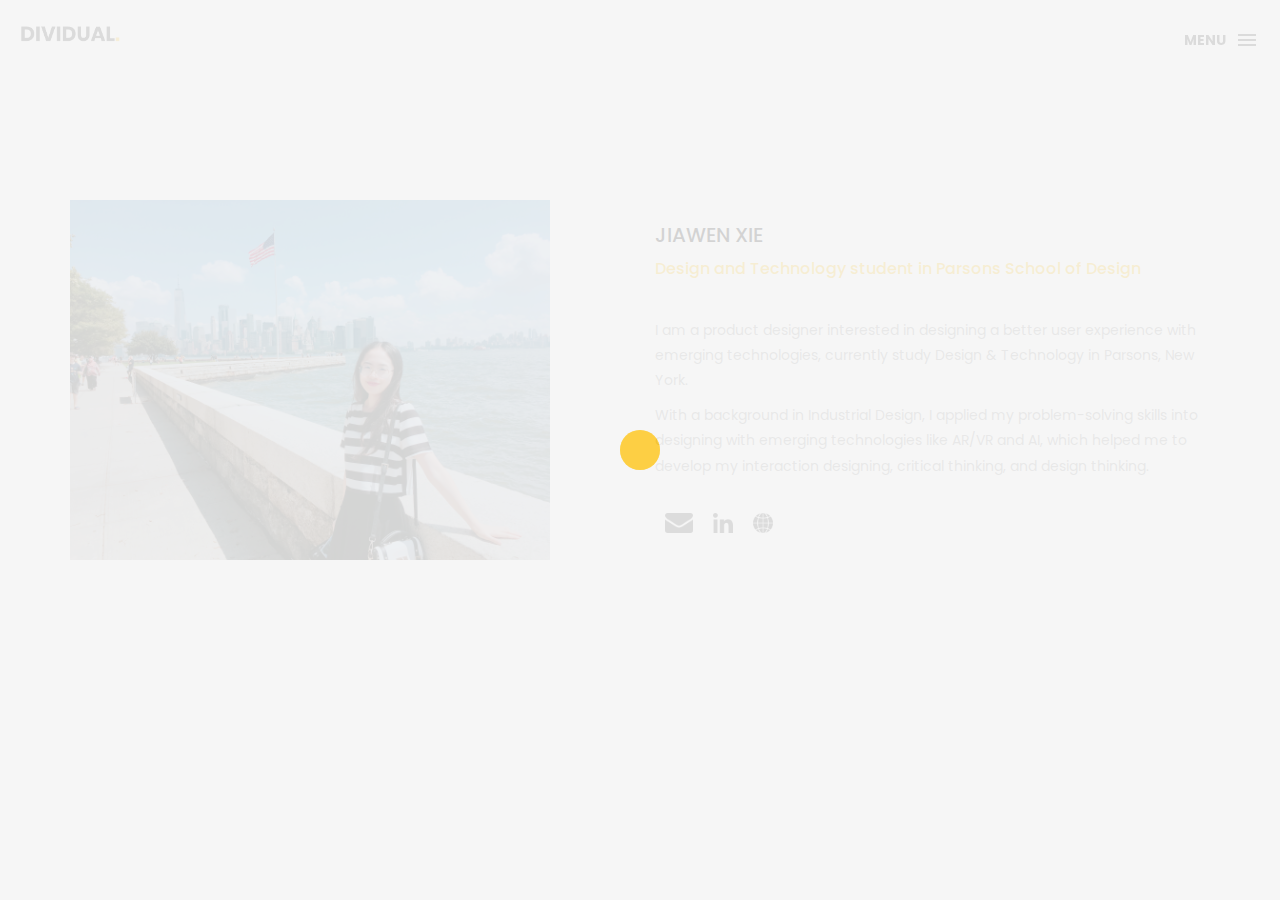
<file: AboutMe.html>
<!DOCTYPE html>
<html lang="en">

<head>
    <meta charset="utf-8">
    <meta http-equiv="X-UA-Compatible" content="IE=edge">
    <meta name="viewport" content="width=device-width, initial-scale=1">
    <!-- The above 3 meta tags *must* come first in the head; any other head content must come *after* these tags -->
    <title>Dividual About Me</title>
    <link rel="icon" href="img/fav.png" type="image/x-icon">

    <!-- Bootstrap -->
    <link href="css/bootstrap.min.css" rel="stylesheet">
    <link href="ionicons/css/ionicons.min.css" rel="stylesheet">

    <!-- main css -->
    <link href="css/style.css" rel="stylesheet">


    <!-- modernizr -->
    <script src="js/modernizr.js"></script>

    <!-- HTML5 shim and Respond.js for IE8 support of HTML5 elements and media queries -->
    <!-- WARNING: Respond.js doesn't work if you view the page via file:// -->
    <!--[if lt IE 9]>
      <script src="https://oss.maxcdn.com/html5shiv/3.7.2/html5shiv.min.js"></script>
      <script src="https://oss.maxcdn.com/respond/1.4.2/respond.min.js"></script>
    <![endif]-->
</head>

<body>

    <!-- Preloader -->
    <div id="preloader">
        <div class="pre-container">
            <div class="spinner">
                <div class="double-bounce1"></div>
                <div class="double-bounce2"></div>
            </div>
        </div>
    </div>
    <!-- end Preloader -->

    <div class="container-fluid">
       <!-- box-header -->
        <header class="box-header">
            <div class="box-logo">
                <a href="index.html"><img src="img/logo_update.png" width="100" alt="Logo"></a>
            </div>
            <!-- box-nav -->
            <a class="box-primary-nav-trigger" href="#0">
                <span class="box-menu-text">Menu</span><span class="box-menu-icon"></span>
            </a>
        </header>
        <!-- end box-header -->

        <!-- nav -->
        <nav>
            <ul class="box-primary-nav">
                <li class="box-label">Project Intro</li>

                <li><a href="index.html">Implementation</a> <i class="ion-ios-circle-filled color"></i></li>
                <li><a href="AboutThisProject.html">About this Project</a></li>
                <li><a href="AboutMe.html">About me</a></li>
                <!-- <li><a href="portfolio.html">portfolio</a></li>
                <li><a href="contact.html">contact me</a></li> -->



                <!-- <li class="box-label">Follow me</li>

                <li class="box-social"><a href="#0"><i class="ion-social-facebook"></i></a></li>
                <li class="box-social"><a href="#0"><i class="ion-social-instagram-outline"></i></a></li>
                <li class="box-social"><a href="#0"><i class="ion-social-twitter"></i></a></li>
                <li class="box-social"><a href="#0"><i class="ion-social-dribbble"></i></a></li> -->
            </ul>
        </nav>
        <!-- end nav -->
    </div>

    <!-- Main container -->
    <div class="container main-container clearfix">
        <div class="col-md-6">
            <img src="img/profile photo.jpg" height="360px" alt="" />
        </div>
        <div class="col-md-6">
           <h3 class="uppercase">Jiawen Xie </h3>
           <h6>Design and Technology student in Parsons School of Design</h6>
           <div class="h-30"></div>
            <p>I am a product designer interested in designing a better user experience with emerging technologies, currently study Design & Technology in Parsons, New York. </p>

            <p>With a background in Industrial Design, I applied my problem-solving skills into designing with emerging technologies like AR/VR and AI, which helped me to develop my interaction designing, critical thinking, and design thinking.</p>
            <div class="h-10"></div>
            <ul class="social-ul">
                <li class="box-social"><a href="mailto:xiej295@newschool.edu" target="_blank"><img src="img/email.png" height="20px"></a></li>
                <li class="box-social"><a href="https://www.linkedin.com/in/jiawen-xie-63b078174/" target="_blank"><img src="img/linkedin.png" height="20px"></a></li>
                <li class="box-social"><a href="https://www.jiawenxie.com" target="_blank"><img src="img/personal website.png" height="20px"></a></li>
            </ul>


        </div>
    </div>
    <!-- end Main container -->


    <!-- back to top -->
    <a href="#0" class="cd-top"><i class="ion-android-arrow-up"></i></a>
    <!-- end back to top -->



    <!-- jQuery -->
    <script src="js/jquery-2.1.1.js"></script>
    <!--  plugins -->
    <script src="js/bootstrap.min.js"></script>
    <script src="js/menu.js"></script>
    <script src="js/animated-headline.js"></script>
    <script src="js/isotope.pkgd.min.js"></script>


    <!--  custom script -->
    <script src="js/custom.js"></script>

</body>

</html>
</file>
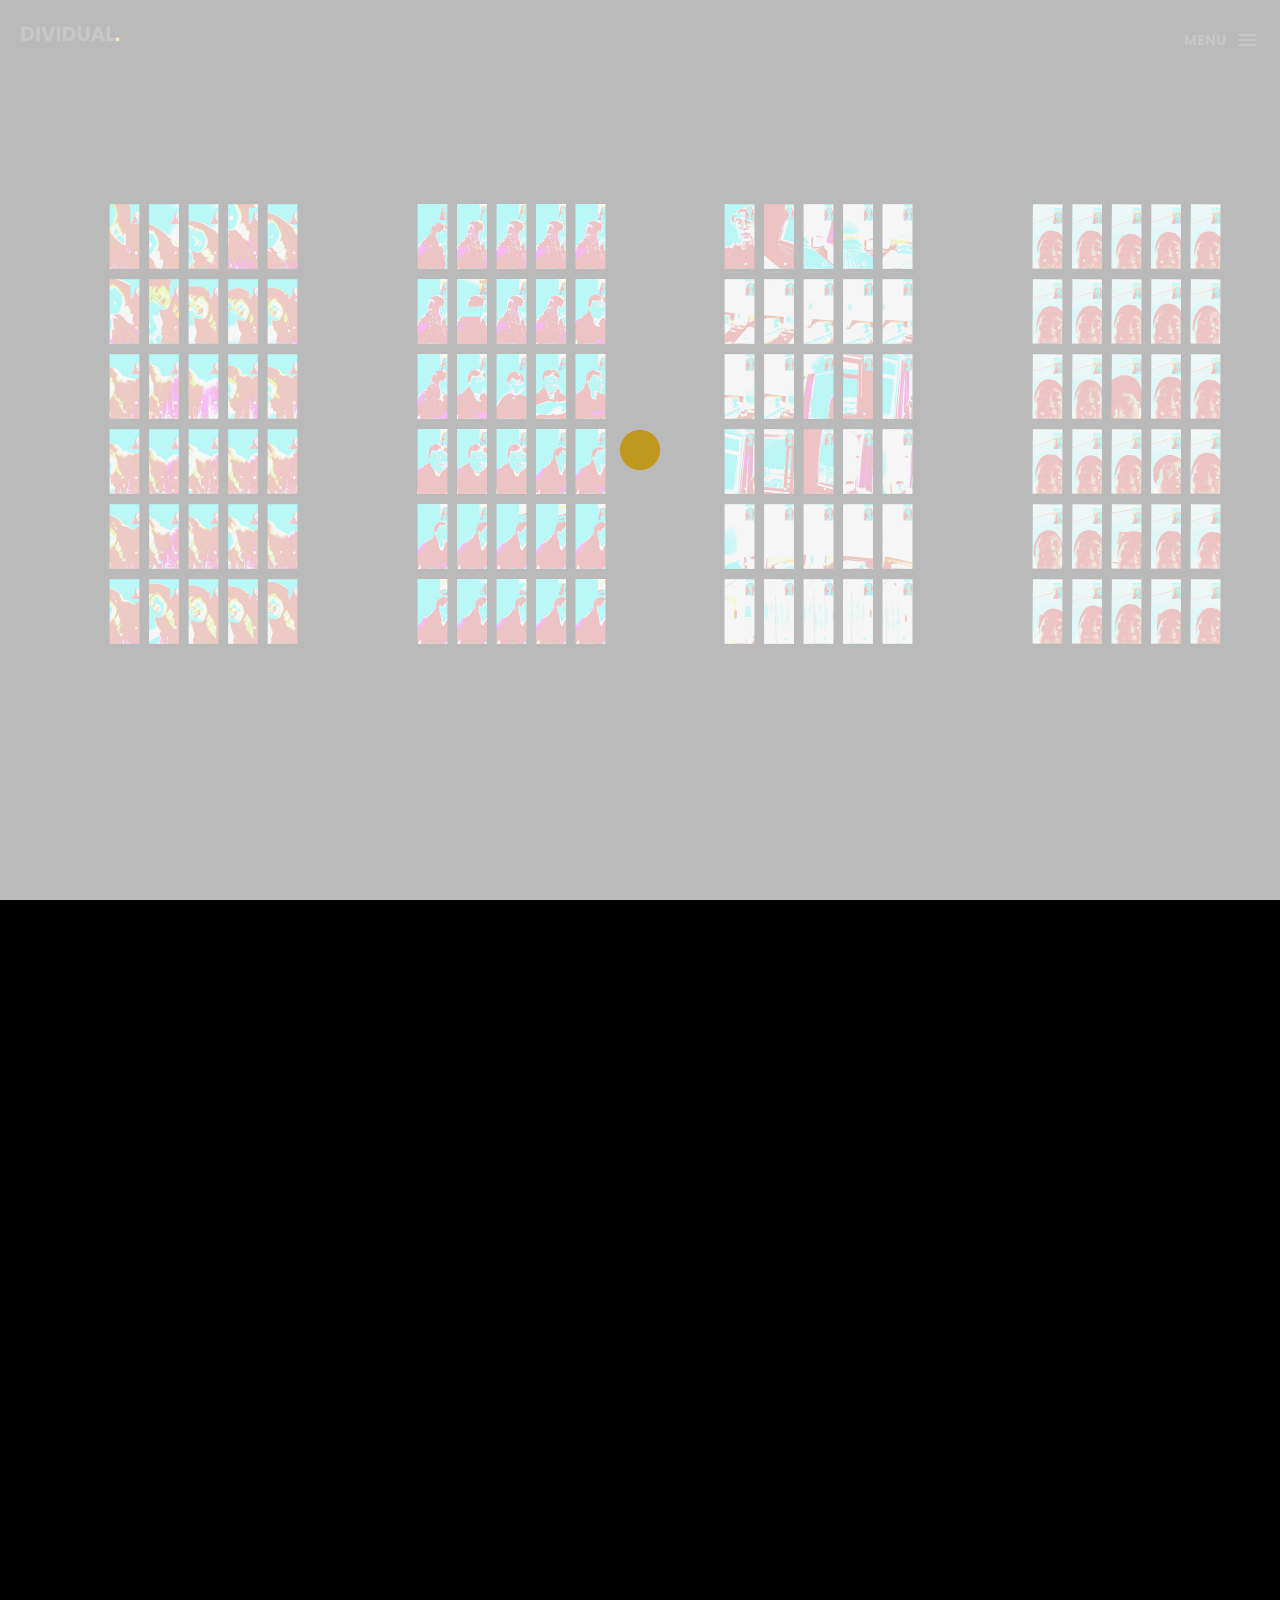
<file: single-project-Album.html>
<!DOCTYPE html>
<html lang="en">

<head>
    <meta charset="utf-8">
    <meta http-equiv="X-UA-Compatible" content="IE=edge">
    <meta name="viewport" content="width=device-width, initial-scale=1">
    <!-- The above 3 meta tags *must* come first in the head; any other head content must come *after* these tags -->
    <title>Dividual Instagram</title>
    <link rel="icon" href="img/fav.png" type="image/x-icon">

    <!-- Bootstrap -->
    <link href="css/bootstrap.min.css" rel="stylesheet">
    <link href="ionicons/css/ionicons.min.css" rel="stylesheet">

    <!-- main css -->
    <link href="css/style.css" rel="stylesheet">



    <!-- modernizr -->
    <script src="js/modernizr.js"></script>
    <script type="text/javascript" src="js/processing.js"></script>

    <style>


    .video {
    margin-top:100px;
    margin-left:50px;
    }

/* Hide Play button + controls on iOS */
    video::-webkit-media-controls {
        display:none !important;
    }



			.outerDiv
			{
				background-color: #000;
				color: #fff;
        margin-top: 100px;
				/* height: 400px;
				width: 600px; */
				/* margin: 0px auto;
				padding: 5px; */
			}
			.leftDiv
			{
				height: 600px;
				width: 25%;
				float: left;
        /* background: url(img/Ins_BG_01.png);
        background-repeat: no-repeat;
        background-size: 100%, 100%; */
			}
      .middleDiv
			{
				height: 600px;
				width: 25%;
				float: left;
        /* background: url(img/Ins_BG_01.png);
        background-repeat: no-repeat;
        background-size: 100%, 100%; */
			}
			.rightDiv
			{
				background-color: #000;
				height: 600px;
				width: 25%;
				float: right;
			}
      .title1
      {
        margin-top: 200px;
        margin-left: 100px;
        width: 400px;
      }
      .outerDiv02
			{
				background-color: #000;
				color: #fff;
				/* height: 400px;
				width: 600px; */
				/* margin: 0px auto;
				padding: 5px; */
			}
			.leftDiv02
			{
				height: 900px;
				width: 25%;
				float: left;
        /* background: url(img/Ins_BG_Left.png);
        background-repeat: no-repeat;
        background-size: 100%, 100%; */
			}
      .middleDiv02
			{
				background-color: #000;
				height: 900px;
				width: 25%;
        float: left;
        /* background: url(img/Ins_BG_Middle.png);
        background-repeat: no-repeat;
        background-size: 100%, 100%; */
			}
      .middleDiv03
			{
				background-color: #000;
				height: 900px;
				width: 25%;
        float: Right;
        /* background: url(img/Ins_BG_Middle.png);
        background-repeat: no-repeat;
        background-size: 100%, 100%; */
			}
      .middleDiv04
			{
				background-color: #000;
				height: 600px;
				width: 25%;
        float: left;
        /* background: url(img/Ins_BG_Middle.png);
        background-repeat: no-repeat;
        background-size: 100%, 100%; */
			}
			.rightDiv02
			{
				background-color: #000;
				height: 900px;
				width: 25%;
				float: right;
        /* background: url(img/Ins_BG_Right.png);
        background-repeat: no-repeat;
        background-size: 100%, 100%; */
			}
      .imgDescription
      {
        height: 448px;
				width: 107px;

        margin-left:50px;

      }
		</style>

    <!-- HTML5 shim and Respond.js for IE8 support of HTML5 elements and media queries -->
    <!-- WARNING: Respond.js doesn't work if you view the page via file:// -->
    <!--[if lt IE 9]>
      <script src="https://oss.maxcdn.com/html5shiv/3.7.2/html5shiv.min.js"></script>
      <script src="https://oss.maxcdn.com/respond/1.4.2/respond.min.js"></script>
    <![endif]-->
</head>

<body style="background-color:#000">

    <!-- Preloader -->
    <div id="preloader">
        <div class="pre-container">
            <div class="spinner">
                <div class="double-bounce1"></div>
                <div class="double-bounce2"></div>
            </div>
        </div>
    </div>
    <!-- end Preloader -->

    <div class="container-fluid">
       <!-- box-header -->
        <header class="box-header">
            <div class="box-logo">
                <a href="index.html"><img src="img/logo_update.png" width="100" alt="Logo"></a>
            </div>
            <!-- box-nav -->
            <a class="box-primary-nav-trigger" href="#0">
                <span class="box-menu-text">Menu</span><span class="box-menu-icon"></span>
            </a>
            <!-- box-primary-nav-trigger -->
        </header>
        <!-- end box-header -->

        <!-- nav -->
        <nav>
            <ul class="box-primary-nav">
                <li class="box-label">Project Intro</li>

                <li><a href="index.html">Implementation</a> <i class="ion-ios-circle-filled color"></i></li>
                <li><a href="AboutThisProject.html">About this Project</a></li>
                <li><a href="AboutMe.html">About me</a></li>
                <!-- <li><a href="portfolio.html">portfolio</a></li>
                <li><a href="contact.html">contact me</a></li> -->



                <!-- <li class="box-label">Follow me</li>

                <li class="box-social"><a href="#0"><i class="ion-social-facebook"></i></a></li>
                <li class="box-social"><a href="#0"><i class="ion-social-instagram-outline"></i></a></li>
                <li class="box-social"><a href="#0"><i class="ion-social-twitter"></i></a></li>
                <li class="box-social"><a href="#0"><i class="ion-social-dribbble"></i></a></li> -->
            </ul>
        </nav>
        <!-- end nav -->
    </div>




    <div class="outerDiv">
			<div class="leftDiv">



        <div class="imgDescription">
          <img src="img/VideoGraphic_01.png" width="207px" height="448px">
        </div>




			</div>
      <div class="middleDiv">
        <div class="imgDescription">
        <img src="img/VideoGraphic_02.png" width="207px" height="448px">
        </div>




			</div>
      <div class="middleDiv04">
        <div class="imgDescription">
        <img src="img/VideoGraphic_03.png" width="207px" height="448px">
        </div>



			</div>
			<div class="rightDiv">
        <div class="imgDescription">
        <img src="img/VideoGraphic_04.png" width="207px" height="448px">
      </div>




			</div>
			<div "style: clear:all;"></div>
		</div>


    <div class="outerDiv02">
      <div class="leftDiv02">



        <div class="video">
            <video class="thevideo" loop preload="none" width="207" height="448">
              <source src="video/Video_2_Edited.mp4" type="video/mp4">
            </video>
        </div>




      </div>
      <div class="middleDiv02">

        <div class="video">
            <video class="thevideo" loop preload="none" width="207" height="448">
              <source src="video/Video_5_Edited.mp4" type="video/mp4">
            </video>
        </div>



      </div>
      <div class="middleDiv03">

        <div class="video">
            <video class="thevideo" loop preload="none" width="207" height="448">
              <source src="video/Video_4_Edited.mp4" type="video/mp4">
            </video>
        </div>


      </div>
      <div class="rightDiv02">

        <div class="video">
            <video class="thevideo" loop preload="none" width="207" height="448">
              <source src="video/Video_3_Edited.mp4" type="video/mp4">
            </video>
        </div>


      </div>
      <div "style: clear:all;"></div>
    </div>







    <!-- back to top -->
    <a href="#0" class="cd-top"><i class="ion-android-arrow-up"></i></a>
    <!-- end back to top -->




    <!-- jQuery -->
    <script src="js/jquery-2.1.1.js"></script>
    <!--  plugins -->
    <script src="js/bootstrap.min.js"></script>
    <script src="js/menu.js"></script>
    <script src="js/animated-headline.js"></script>
    <script src="js/isotope.pkgd.min.js"></script>


    <!--  custom script -->
    <script src="js/custom.js"></script>
    <script src="js/video.js"></script>

</body>

</html>
</file>
<file: css/style.css>
/*
* Box Theme
* Created by : Ahmed Eissa
* website : www.ahmedessa.net
* behance : https://www.behance.net/3essa
*/


/* Table of Content
==================================================
	- Google fonts & font family -
	- General -
    - typography -
    - Preloader -
	- Header -
    - box intro section -
    - Portfoilo section -
    - Footer -
    - About page -
    - Services page -
    - contact page -
    - Portfolio single page -
    - Responsive media queries -
*/


/* Google fonts & font family
==================================================*/

@import url(https://fonts.googleapis.com/css?family=Poppins:400,500,600,700);

/* General
==================================================*/

html,
body {
    height: 100%;
    font-family: 'Poppins', sans-serif;
    line-height: 1.8;
    color: #999;
}





.no-padding {
    padding-left: 0;
    padding-right: 0;
}

.no-padding [class^="col-"] {
    padding-left: 0;
    padding-right: 0;
}

.main-container {
    padding: 100px 0;
    padding-top: 200px;
}

.center {
    text-align: center;
}

a {
    -webkit-transition: all .3s;
    transition: all .3s
}

.uppercase {
    text-transform: uppercase;
}

.h-30 {
    height: 30px
}

.h-10 {
    height: 10px
}

.color {
    color: #ffbf00;
    font-size: 11px;
}




/* typography
==================================================*/

h1 {
    color: #ffbf00;
    font-size: 60px;
    text-transform: uppercase;
    text-align:center;
}

h2 {
    color: #393939;
    font-size: 20px;
}


h3 {
    color: #000;
    font-size: 20px;
    line-height: 150%;
}

h4 {
    color: #ffbf00;
    font-size: 24px;
}

h5 {
    color: #ffbf00;
    font-size: 16px;
    text-transform: uppercase;
}

h6 {
    color: #ffbf00;
    font-size: 16px;
}

h7 {
    color: #333333;
    font-size: 16px;
}

h8 {
    color: #999999;
    font-size: 16px;
}

h9 {
    color: #ffbf00;
    font-size: 16px;
}

h10 {
    color: #000000;
    font-size: 16px;
}

h11 {
    color: #ffffff;
    font-size: 16px;
}
h12 {
    color: #ffffff;
    font-size: 16px;
    text-align: right;
}


/* preloader
==================================================*/

#preloader {
    position: fixed;
    top: 0;
    left: 0;
    right: 0;
    bottom: 0;
    background-color: #f5f5f5;
    /* change if the mask should be a color other than white */
    z-index: 1000;
    /* makes sure it stays on top */
}

.pre-container {
    position: absolute;
    left: 50%;
    top: 50%;
    bottom: auto;
    right: auto;
    -webkit-transform: translateX(-50%) translateY(-50%);
    transform: translateX(-50%) translateY(-50%);
    text-align: center;
}

.spinner {
    width: 40px;
    height: 40px;
    position: relative;
    margin: 100px auto;
}

.double-bounce1,
.double-bounce2 {
    width: 100%;
    height: 100%;
    border-radius: 50%;
    background-color: #ffbf00;
    opacity: 0.6;
    position: absolute;
    top: 0;
    left: 0;
    -webkit-animation: bounce 2.0s infinite ease-in-out;
    animation: bounce 2.0s infinite ease-in-out;
}

.double-bounce2 {
    -webkit-animation-delay: -1.0s;
    animation-delay: -1.0s;
}

@-webkit-keyframes bounce {
    0%,
    100% {
        -webkit-transform: scale(0.0)
    }
    50% {
        -webkit-transform: scale(1.0)
    }
}

@keyframes bounce {
    0%,
    100% {
        transform: scale(0.0);
        -webkit-transform: scale(0.0);
    }
    50% {
        transform: scale(1.0);
        -webkit-transform: scale(1.0);
    }
}

.paragraph1{
  width:1000px;
  text-align: left;
}

.content{
  margin-top: -150px;
  margin-left: -15px;
}
/* headr
==================================================*/

.box-header {
    position: absolute;
    top: 0;
    left: 0;
    background: rgba(255, 255, 255, 0.95);
    height: 50px;
    width: 100%;
    z-index: 3;
    box-shadow: 0 1px 2px rgba(0, 0, 0, 0.3);
    -webkit-font-smoothing: antialiased;
    -moz-osx-font-smoothing: grayscale;
}

.box-header {
    height: 80px;
    background: transparent;
    box-shadow: none;
}

.box-header {
    -webkit-transition: background-color 0.3s;
    transition: background-color 0.3s;
    -webkit-transform: translate3d(0, 0, 0);
    transform: translate3d(0, 0, 0);
    -webkit-backface-visibility: hidden;
    backface-visibility: hidden;
}

.box-header.is-fixed {
    position: fixed;
    top: -80px;
    background-color: rgba(0, 0, 0, 1);
    -webkit-transition: -webkit-transform 0.3s;
    transition: -webkit-transform 0.3s;
    transition: transform 0.3s;
    transition: transform 0.3s, -webkit-transform 0.3s;
}

.box-header.is-visible {
    -webkit-transform: translate3d(0, 100%, 0);
    transform: translate3d(0, 100%, 0);
}

.box-header.menu-is-open {
    background-color: rgba(255, 255, 255, 0.96);
}

.box-logo {
    display: block;
    padding: 20px;
}

.box-primary-nav-trigger {
    position: absolute;
    right: 0;
    top: 0;
    height: 100%;
    width: 50px;
    background-color: #fff;
}

.box-primary-nav-trigger .box-menu-text {
    color: #393939;
    text-transform: uppercase;
    font-weight: 700;
    display: none;
}

.box-primary-nav-trigger .box-menu-icon {
    display: inline-block;
    position: absolute;
    left: 50%;
    top: 50%;
    bottom: auto;
    right: auto;
    -webkit-transform: translateX(-50%) translateY(-50%);
    transform: translateX(-50%) translateY(-50%);
    width: 18px;
    height: 2px;
    background-color: #393939;
    -webkit-transition: background-color 0.3s;
    transition: background-color 0.3s;
    list-style: none;
}

.box-primary-nav-trigger .box-menu-icon::before,
.box-primary-nav-trigger .box-menu-icon:after {
    content: '';
    width: 100%;
    height: 100%;
    position: absolute;
    background-color: #393939;
    right: 0;
    -webkit-transition: -webkit-transform .3s, top .3s, background-color 0s;
    -webkit-transition: top .3s, background-color 0s, -webkit-transform .3s;
    transition: top .3s, background-color 0s, -webkit-transform .3s;
    transition: transform .3s, top .3s, background-color 0s;
    transition: transform .3s, top .3s, background-color 0s, -webkit-transform .3s;
}

.box-primary-nav-trigger .box-menu-icon::before {
    top: -5px;
}

.box-primary-nav-trigger .box-menu-icon::after {
    top: 5px;
}

.box-primary-nav-trigger .box-menu-icon.is-clicked {
    background-color: rgba(255, 255, 255, 0);
}

.box-primary-nav-trigger .box-menu-icon.is-clicked::before,
.box-primary-nav-trigger .box-menu-icon.is-clicked::after {
    background-color: 393939;
}

.box-primary-nav-trigger .box-menu-icon.is-clicked::before {
    top: 0;
    -webkit-transform: rotate(135deg);
    transform: rotate(135deg);
}

.box-primary-nav-trigger .box-menu-icon.is-clicked::after {
    top: 0;
    -webkit-transform: rotate(225deg);
    transform: rotate(225deg);
}

.box-primary-nav-trigger {
    width: 100px;
    padding-left: 1em;
    background-color: transparent;
    height: 30px;
    line-height: 30px;
    right: 10px;
    top: 50%;
    bottom: auto;
    -webkit-transform: translateY(-50%);
    transform: translateY(-50%);
}

.box-primary-nav-trigger .box-menu-text {
    display: inline-block;
}

.box-primary-nav-trigger .box-menu-icon {
    left: auto;
    right: 1em;
    -webkit-transform: translateX(0) translateY(-50%);
    transform: translateX(0) translateY(-50%);
}

.box-primary-nav {
    position: fixed;
    left: 0;
    top: 0;
    height: 100%;
    width: 100%;
    background: rgba(0, 0, 0, 0.96);
    z-index: 2;
    text-align: center;
    padding: 50px 0;
    -webkit-backface-visibility: hidden;
    backface-visibility: hidden;
    overflow: auto;
    -webkit-overflow-scrolling: touch;
    -webkit-transform: translateY(-100%);
    transform: translateY(-100%);
    -webkit-transition-property: -webkit-transform;
    transition-property: -webkit-transform;
    transition-property: transform;
    transition-property: transform, -webkit-transform;
    -webkit-transition-duration: 0.4s;
    transition-duration: 0.4s;
    list-style: none;
}

.box-primary-nav li {
    font-size: 22px;
    font-size: 1.375rem;
    font-weight: 300;
    -webkit-font-smoothing: antialiased;
    -moz-osx-font-smoothing: grayscale;
    margin: .2em 0;
    text-transform: capitalize;
}

.box-primary-nav a {
    display: inline-block;
    padding: .4em 1em;
    border-radius: 0.25em;
    -webkit-transition: all 0.2s;
    transition: all 0.2s;
    color: #fff;
    text-decoration: none;
    font-weight: bold;
}
.box-primary-nav a:focus {
    outline: none;
}

.no-touch .box-primary-nav a:hover {
    text-decoration: none;
    color: #ddd;
}

.box-primary-nav .box-label {
    color: #ffbf00;
    text-transform: uppercase;
    font-weight: 700;
    font-size: 17px;
    margin: 2.4em 0 .8em;
}

.box-primary-nav .box-social {
    display: inline-block;
    margin: 10px .4em;
}

.box-primary-nav .box-social a {
    width: 30px;
    height: 30px;
    padding: 0;
    font-size: 30px
}

.box-primary-nav.is-visible {
    -webkit-transform: translateY(0);
    transform: translateY(0);
}

.box-primary-nav {
    padding: 150px 0 0;
}

.box-primary-nav li {
    font-size: 18px;
}


/* box-intro
==================================================*/

.box-intro {
    text-align: center;
    display: table;
    height: 100vh;
    width: 100%;
}

.box-intro .table-cell {
    /* background: url(https://i.imgur.com/CZdBKjO.gif) no-repeat center center fixed; */
    background-size: cover;
    height: 100%;
    display: table-cell;
    vertical-align: middle;
}

.box-intro em {
    font-style: normal;
    text-transform: uppercase
}

b i:last-child {
    color: #ffbf00 !important;
}

.box-intro h5 {
    letter-spacing: 4px;
    text-transform: uppercase;
    color: #999;
    line-height: 1.7
}


/* mouse effect */

.mouse {
    position: absolute;
    width: 22px;
    height: 42px;
    bottom: 40px;
    left: 50%;
    margin-left: -12px;
    border-radius: 15px;
    border: 2px solid #888;
    -webkit-animation: intro 1s;
    animation: intro 1s;
}

.scroll {
    display: block;
    width: 3px;
    height: 3px;
    margin: 6px auto;
    border-radius: 4px;
    background: #888;
    -webkit-animation: finger 2s infinite;
    animation: finger 2s infinite;
}

.circle {
  width: 20px;
  height: 20px;
  border: 1px solid #000;
  position: absolute;
  border-radius: 15px;
}

@-webkit-keyframes intro {
    0% {
        opacity: 0;
        -webkit-transform: translateY(40px);
        transform: translateY(40px);
    }
    100% {
        opacity: 1;
        -webkit-transform: translateY(0);
        transform: translateY(0);
    }
}

@keyframes intro {
    0% {
        opacity: 0;
        -webkit-transform: translateY(40px);
        transform: translateY(40px);
    }
    100% {
        opacity: 1;
        -webkit-transform: translateY(0);
        transform: translateY(0);
    }
}

@-webkit-keyframes finger {
    0% {
        opacity: 1;
    }
    100% {
        opacity: 0;
        -webkit-transform: translateY(20px);
        transform: translateY(20px);
    }
}

@keyframes finger {
    0% {
        opacity: 1;
    }
    100% {
        opacity: 0;
        -webkit-transform: translateY(20px);
        transform: translateY(20px);
    }
}


/* text rotate */

.box-headline {
    font-size: 130px;
    line-height: 1.0;
}

.box-words-wrapper {
    display: inline-block;
    position: relative;
}

.box-words-wrapper b {
    display: inline-block;
    position: absolute;
    white-space: nowrap;
    left: 0;
    top: 0;
}

.box-words-wrapper b.is-visible {
    position: relative;
}

.no-js .box-words-wrapper b {
    opacity: 0;
}

.no-js .box-words-wrapper b.is-visible {
    opacity: 1;
}

.box-headline.rotate-2 .box-words-wrapper {
    -webkit-perspective: 300px;
    perspective: 300px;
}

.box-headline.rotate-2 i,
.box-headline.rotate-2 em {
    display: inline-block;
    -webkit-backface-visibility: hidden;
    backface-visibility: hidden;
}

.box-headline.rotate-2 b {
    opacity: 0;
}

.box-headline.rotate-2 i {
    -webkit-transform-style: preserve-3d;
    transform-style: preserve-3d;
    -webkit-transform: translateZ(-20px) rotateX(90deg);
    transform: translateZ(-20px) rotateX(90deg);
    opacity: 0;
}

.is-visible .box-headline.rotate-2 i {
    opacity: 1;
}

.box-headline.rotate-2 i.in {
    -webkit-animation: box-rotate-2-in 0.4s forwards;
    animation: box-rotate-2-in 0.4s forwards;
}

.box-headline.rotate-2 i.out {
    -webkit-animation: box-rotate-2-out 0.4s forwards;
    animation: box-rotate-2-out 0.4s forwards;
}

.box-headline.rotate-2 em {
    -webkit-transform: translateZ(20px);
    transform: translateZ(20px);
}

.no-csstransitions .box-headline.rotate-2 i {
    -webkit-transform: rotateX(0deg);
    transform: rotateX(0deg);
    opacity: 0;
}

.no-csstransitions .box-headline.rotate-2 i em {
    -webkit-transform: scale(1);
    transform: scale(1);
}

.no-csstransitions .box-headline.rotate-2 .is-visible i {
    opacity: 1;
}

@-webkit-keyframes box-rotate-2-in {
    0% {
        opacity: 0;
        -webkit-transform: translateZ(-20px) rotateX(90deg);
    }
    60% {
        opacity: 1;
        -webkit-transform: translateZ(-20px) rotateX(-10deg);
    }
    100% {
        opacity: 1;
        -webkit-transform: translateZ(-20px) rotateX(0deg);
    }
}

@keyframes box-rotate-2-in {
    0% {
        opacity: 0;
        -webkit-transform: translateZ(-20px) rotateX(90deg);
        transform: translateZ(-20px) rotateX(90deg);
    }
    60% {
        opacity: 1;
        -webkit-transform: translateZ(-20px) rotateX(-10deg);
        transform: translateZ(-20px) rotateX(-10deg);
    }
    100% {
        opacity: 1;
        -webkit-transform: translateZ(-20px) rotateX(0deg);
        transform: translateZ(-20px) rotateX(0deg);
    }
}

@-webkit-keyframes box-rotate-2-out {
    0% {
        opacity: 1;
        -webkit-transform: translateZ(-20px) rotateX(0);
    }
    60% {
        opacity: 0;
        -webkit-transform: translateZ(-20px) rotateX(-100deg);
    }
    100% {
        opacity: 0;
        -webkit-transform: translateZ(-20px) rotateX(-90deg);
    }
}

@keyframes box-rotate-2-out {
    0% {
        opacity: 1;
        -webkit-transform: translateZ(-20px) rotateX(0);
        transform: translateZ(-20px) rotateX(0);
    }
    60% {
        opacity: 0;
        -webkit-transform: translateZ(-20px) rotateX(-100deg);
        transform: translateZ(-20px) rotateX(-100deg);
    }
    100% {
        opacity: 0;
        -webkit-transform: translateZ(-20px) rotateX(-90deg);
        transform: translateZ(-20px) rotateX(-90deg);
    }
}


/* portfolio section
==================================================*/

.portfolio .categories-grid span {
    font-size: 30px;
    margin-bottom: 30px;
    display: inline-block;
}

.portfolio .categories-grid .categories ul li {
    list-style: none;
    margin: 20px 0;
}

.portfolio .categories-grid .categories ul li a {
    display: inline-block;
    color: #60606e;
    padding: 0 10px;
    margin: 0 10px;
    -webkit-transition: all .2s ease-in-out .2s;
    transition: all .2s ease-in-out .2s;
}

.portfolio .categories-grid .categories ul li a:hover,
.portfolio .categories-grid .categories ul li a:focus {
    text-decoration: none;
}

.portfolio .categories-grid .categories ul li a.active {
    margin-left: 0;
    background-color: #ffbf00;
    padding: 0px 20px;
    color: white;
    border-radius: 25px;
    text-decoration: none;
}

.portfolio_filter {
    padding-left: 0;
}

.portfolio_item {
    position: relative;
    overflow: hidden;
    display: block;
}

.portfolio_item .portfolio_item_hover {
    position: absolute;
    top: 0px;
    left: 0px;
    height: 100%;
    width: 100%;
    background-color: rgba(0, 0, 0, .2);
    -webkit-transform: translate(-100%);
    transform: translate(-100%);
    opacity: 0;
    -webkit-transition: all .2s ease-in-out;
    transition: all .2s ease-in-out;
}

.portfolio_item .portfolio_item_hover .item_info {
    text-align: center;
    position: absolute;
    top: 50%;
    left: 50%;
    -webkit-transform: translate(-50%, -50%);
    transform: translate(-50%, -50%);
    padding: 10px;
    width: 100%;
    font-weight: bold;
}

.portfolio_item .portfolio_item_hover .item_info span {
    display: block;
    color: #fff;
    font-size: 18px;
    -webkit-transform: translateX(-100px);
    transform: translateX(-100px);
    -webkit-transition: all .2s ease-in-out .2s;
    transition: all .2s ease-in-out .2s;
    opacity: 0;
}

.portfolio_item .portfolio_item_hover .item_info em {
    font-style: normal;
    display: inline-block;
    background-color: #ffbf00;
    padding: 5px 20px;
    border-radius: 25px;
    color: #333;
    margin-top: 10px;
    -webkit-transform: translateX(-100px);
    transform: translateX(-100px);
    -webkit-transition: all .3s ease-in-out .3s;
    transition: all .3s ease-in-out .3s;
    opacity: 0;
    font-size: 10px;
    letter-spacing: 2px;
}

.portfolio_item:hover .portfolio_item_hover {
    opacity: 1;
    -webkit-transform: translateX(0);
    transform: translateX(0);
}

.portfolio_item:hover .item_info em,
.portfolio_item:hover .item_info span {
    opacity: 1;
    -webkit-transform: translateX(0);
    transform: translateX(0);
}

.portfolio .categories-grid .categories ul li {
    float: left;
}

.portfolio .categories-grid .categories ul li a {
    padding: 0 10px;
    -webkit-transition: all .2s ease-in-out .2s;
    transition: all .2s ease-in-out .2s;
}

.portfolio_filter {
    padding-left: 0;
    display: inline-block;
    margin: 0 auto;
    text-align: center;
    margin-bottom: 50px;
}

.portfolio-inner {
    padding-bottom: 0 !important;
    padding-top: 55px;
}


/* footer
==================================================*/

footer {
    padding: 30px 0;
    text-align: center;
    background: #f5f5f5
}

.copyright {
    color: #ccc;
    margin-bottom: 0;
}

footer img {
    margin: 0 auto;
}


/* backto top
==================================================*/

.cd-top {
    display: inline-block;
    height: 40px;
    width: 40px;
    position: fixed;
    bottom: 20px;
    line-height: 40px;
    font-size: 20px;
    right: 10px;
    text-align: center;
    color: #fff;
    background: rgba(255, 191, 0, 0.8);
    visibility: hidden;
    opacity: 0;
    -webkit-transition: opacity .3s 0s, visibility 0s .3s;
    transition: opacity .3s 0s, visibility 0s .3s;
}

.cd-top.cd-is-visible,
.cd-top.cd-fade-out,
.no-touch .cd-top:hover {
    -webkit-transition: opacity .3s 0s, visibility 0s 0s;
    transition: opacity .3s 0s, visibility 0s 0s;
}

.cd-top.cd-is-visible {
    /* the button becomes visible */
    visibility: visible;
    opacity: 1;
}

.cd-top.cd-fade-out {
    opacity: .5;
}

.no-touch .cd-top:hover,
.no-touch .cd-top:focus {
    background-color: #ffbf00;
    opacity: 1;
    color: #fff;
}


/* About page
==================================================*/

.top-bar {
  /* color: #333; */
  padding: 150px 0 150px;
  background-image: url(../img/TitleAnimation.gif);
  background-size: 1440px 384px;
  background-attachment: fixed;
  background-position: 0 0;
  text-align: center;
  background-repeat: no-repeat;

}

.top-bar h1 {
    font-size: 60px;
    text-transform: uppercase;
    font-weight: 700;
    color: #999;
    line-height: 50px;
    text-align: center;;
}

.top-bar p {
    font-size: 15px;
    text-transform: uppercase;
    font-weight: 500;
    color: #777;
}

.top-bar p a {
    color: #777;
}

.top-bar p a:hover,
.top-bar p a:focus {
    color: #555;
    text-decoration: none;
}

.social-ul {
    list-style: none;
    display: inline-block;
    padding-left: 0;
}

.social-ul li {
    margin: 0 10px;
    float: left;
}

.social-ul li a {
    font-size: 25px;
    color: #555;
    -webkit-transition: all .3s;
    transition: all .3s;
}

.social-ul li a:hover {
    color: #888;
}


/* Services page
==================================================*/

.size-50 {
    font-size: 50px;
}

.service-box {
    margin-bottom: 30px;
}

.service-box h3 {
    margin-top: 0;
}


/* contact page
==================================================*/

.details-text i {
    margin-right: 10px;
}

.textarea-contact {
    height: 200px;
    width: 100%;
    border: solid 1px rgba(0, 0, 0, .1);
    position: relative;
}

.textarea-contact textarea {
    height: 100%;
    width: 100%;
    border: 0;
    padding: 20px;
    background-color: transparent;
    float: left;
    z-index: 2;
    font-size: 14px;
    color: #9a9a9a;
    resize: none;
}

.textarea-contact > span {
    position: absolute;
    top: 20px;
    left: 20px;
    -webkit-transform: translateY(-50%);
    transform: translateY(-50%);
    font-size: 12px;
    text-transform: uppercase;
    color: #cdcdcd;
    -webkit-transition: all .2s ease-in-out;
    transition: all .2s ease-in-out;
    z-index: 1;
}

.input-contact {
    height: 40px;
    width: 100%;
    border: solid 1px rgba(0, 0, 0, .1);
    position: relative;
    margin-bottom: 30px;
}

.input-contact input[type="text"] {
    height: 100%;
    width: 100%;
    border: 0;
    padding: 0 20px;
    float: left;
    position: relative;
    background-color: transparent;
    z-index: 2;
    font-size: 14px;
    color: #9a9a9a;
}

.input-contact > span {
    position: absolute;
    top: 50%;
    left: 20px;
    -webkit-transform: translateY(-50%);
    transform: translateY(-50%);
    font-size: 12px;
    text-transform: uppercase;
    color: #cdcdcd;
    -webkit-transition: all .2s ease-in-out;
    transition: all .2s ease-in-out;
    z-index: 1;
}

.input-contact > span.active,
.textarea-contact > span.active {
    color: #ffbf00;
    font-size: 10px;
    top: 0px;
    left: 5px;
    background-color: #fff;
    padding: 5px
}

input:focus,
textarea:focus {
    outline: none;
}

.contact-info {
    margin-top: 20px;
}

.contact-info i {
    height: 30px;
    width: 30px;
    display: inline-block;
    background: #ffbf00;
    text-align: center;
    line-height: 33px;
    margin-right: 10px;
    color: #fff;
    font-size: 21px;
}

.contact-info p {
    display: inline-block;
    margin-right: 20px;
}

.btn-box {
    background: #ffbf00;
    padding: 10px 50px;
    border-radius: 0;
    color: #fff;
    margin-top: 20px;
    text-transform: uppercase;
    letter-spacing: 2px;
    font-weight: 500;
}

.btn-box:hover,
.btn-box:focus {
    background: #F5B700;
    color: #fff;
}


/* single project page
==================================================*/

.cat-ul {
    padding-left: 0;
    list-style: none
}

.cat-ul li i {
    margin-right: 10px;
    color: #ffbf00;
}


/* Responsive media queries
==================================================*/

@media (max-width: 991px) {
    .portfolio .categories-grid span {
        margin-bottom: 0;
        text-align: center;
        width: 100%;
    }
    .portfolio .categories-grid .categories ul li {
        text-align: center;
    }
    .portfolio .categories-grid .categories ul li a {
        margin-left: 0;
    }
    .col-md-6 h3 {
        margin-top: 30px;
    }
}

@media only screen and (max-width: 670px) {
    .box-headline {
        font-size: 100px;
    }
    .box-intro h5 {
        font-size: 12px;
    }
    .box-primary-nav a {
        padding: 5px 1em;
        font-size: 14px;
    }
    .box-primary-nav {
        padding: 80px 0 0;
    }
    .box-primary-nav .box-social a {
        font-size: 23px;
    }
    .top-bar h1 {
        font-size: 40px;
        line-height: 30px;
        text-align: center;
    }
    .portfolio .categories-grid .categories ul li {
        float: none;
    }
}

@media only screen and (max-width: 520px) {
    .box-headline {
        font-size: 80px;
    }
    .box-intro h5 {
        font-size: 12px;
    }
    .main-container {
        padding: 50px 0;
    }
}

@media only screen and (max-width: 420px) {
    .box-headline {
        font-size: 50px;
    }
    .box-intro h5 {
        font-size: 12px;
    }
    .top-bar h1 {
        font-size: 30px;
        line-height: 30px;
        text-align:center;
    }
}
</file>
